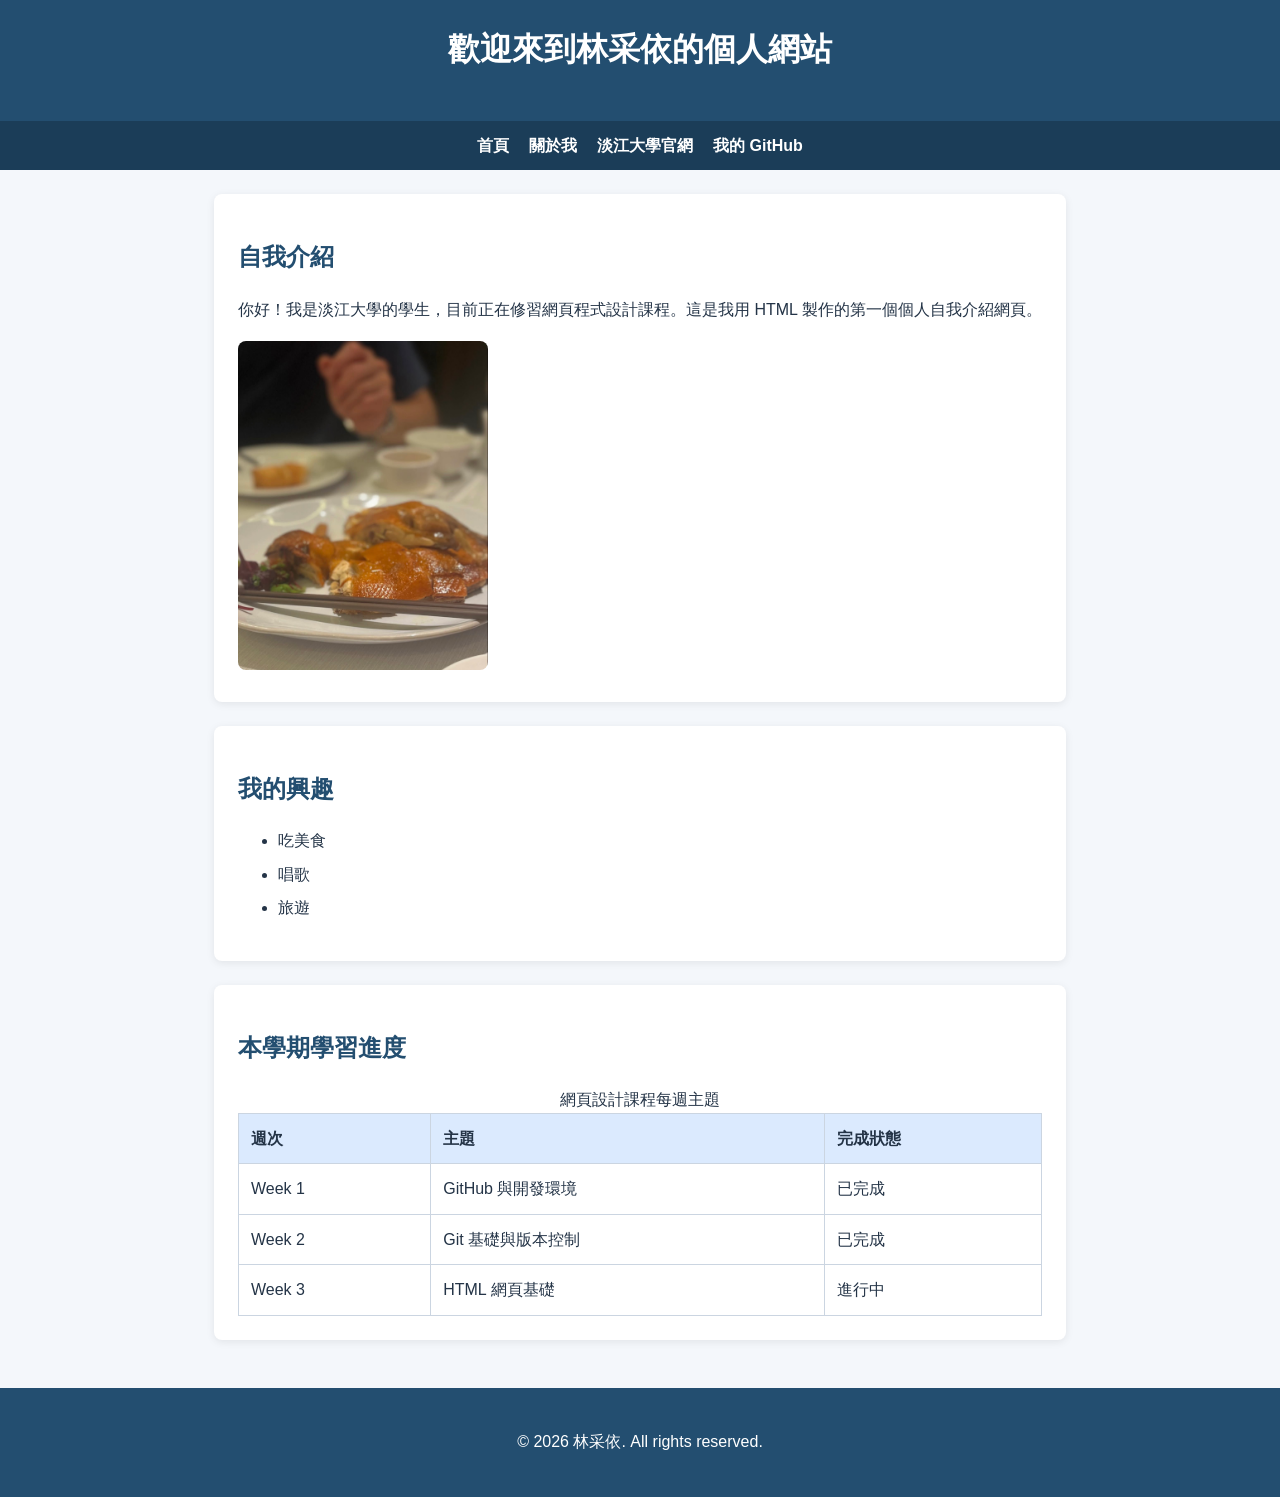
<file: index.html>
<!DOCTYPE html>
<html lang="zh-Hant">
<head>
  <meta charset="UTF-8">
  <meta name="viewport" content="width=device-width, initial-scale=1.0">
  <title>我的個人網站 - 首頁</title>
  <link rel="stylesheet" href="style.css">
</head>
<body>

  <!-- 頁首區塊 -->
  <header>
    <h1>歡迎來到林采依的個人網站</h1>
  </header>

  <!-- 導覽列（包含本機頁面連結與外部連結） -->
  <nav>
    <a href="index.html">首頁</a>
    <a href="about.html">關於我</a>
    <a href="https://www.tku.edu.tw/" target="_blank" rel="noreferrer">淡江大學官網</a>
    <a href="https://github.com/eeeee776" target="_blank" rel="noreferrer">我的 GitHub</a>
  </nav>

  <!-- 主要內容區塊 -->
  <main>
    <!-- 區段 1：自我介紹與圖片 -->
    <section>
      <h2>自我介紹</h2>
      <p>你好！我是淡江大學的學生，目前正在修習網頁程式設計課程。這是我用 HTML 製作的第一個個人自我介紹網頁。</p>
      <img src="images/food.jpeg" alt="林采依的照片" width="250">
    </section>

    <!-- 區段 2：興趣與技能清單 -->
    <section>
      <h2>我的興趣</h2>
      <ul>
        <li>吃美食</li>
        <li>唱歌</li>
        <li>旅遊</li>
      </ul>
    </section>

    <!-- 區段 3：至少三列資料的表格 -->
    <section>
      <h2>本學期學習進度</h2>
      <table>
        <caption>網頁設計課程每週主題</caption>
        <thead>
          <tr>
            <th scope="col">週次</th>
            <th scope="col">主題</th>
            <th scope="col">完成狀態</th>
          </tr>
        </thead>
        <tbody>
          <tr>
            <td>Week 1</td>
            <td>GitHub 與開發環境</td>
            <td>已完成</td>
          </tr>
          <tr>
            <td>Week 2</td>
            <td>Git 基礎與版本控制</td>
            <td>已完成</td>
          </tr>
          <tr>
            <td>Week 3</td>
            <td>HTML 網頁基礎</td>
            <td>進行中</td>
          </tr>
        </tbody>
      </table>
    </section>
  </main>

  <!-- 頁尾區塊 -->
  <footer>
    <p>© 2026 林采依. All rights reserved.</p>
  </footer>

</body>
</html>
</file>
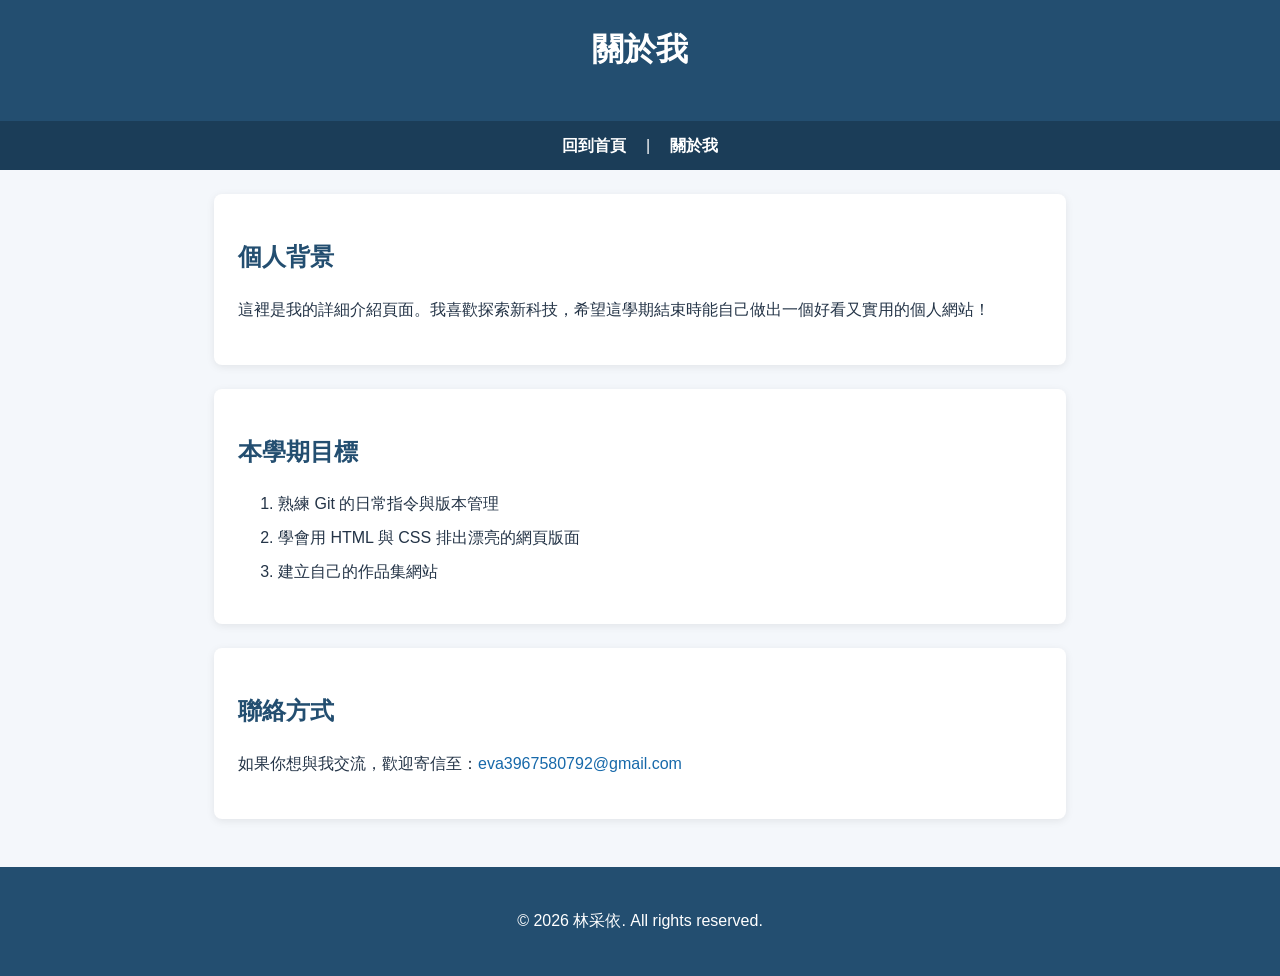
<file: about.html>
<!DOCTYPE html>
<html lang="zh-Hant">
<head>
  <meta charset="UTF-8">
  <meta name="viewport" content="width=device-width, initial-scale=1.0">
  <title>關於我 - 我的個人網站</title>
  <link rel="stylesheet" href="style.css">
</head>
<body>

  <header>
    <h1>關於我</h1>
  </header>

  <!-- 導覽列：提供連回首頁 index.html 的連結 -->
  <nav>
    <a href="index.html">回到首頁</a> |
    <a href="about.html">關於我</a>
  </nav>

  <main>
    <section>
      <h2>個人背景</h2>
      <p>這裡是我的詳細介紹頁面。我喜歡探索新科技，希望這學期結束時能自己做出一個好看又實用的個人網站！</p>
    </section>

    <section>
      <h2>本學期目標</h2>
      <ol>
        <li>熟練 Git 的日常指令與版本管理</li>
        <li>學會用 HTML 與 CSS 排出漂亮的網頁版面</li>
        <li>建立自己的作品集網站</li>
      </ol>
    </section>

    <section>
      <h2>聯絡方式</h2>
      <p>如果你想與我交流，歡迎寄信至：<a href="mailto:eva3967580792@gmail.com">eva3967580792@gmail.com</a></p>
    </section>
  </main>

  <footer>
    <p>© 2026 林采依. All rights reserved.</p>
  </footer>

</body>
</html>
</file>
<file: style.css>
/* 讓寬度計算更容易理解 */
* {
  box-sizing: border-box;
}

/* 3 & 4. 設定整個網頁的背景色、基本文字與字型 */
body {
  margin: 0;
  color: #243447;
  background-color: #f4f7fb;
  font-family: Arial, "Microsoft JhengHei", sans-serif;
  line-height: 1.6;
}

/* 3. 設定頁首與頁尾的背景色 */
header,
footer {
  padding: 24px;
  color: white;
  text-align: center;
  background-color: #234e70;
}

/* 6. 使用 Flexbox 排列導覽列，並加上底色讓白字清楚顯示 */
nav {
  display: flex;
  justify-content: center;
  gap: 20px;
  background-color: #1b3d58;
  padding: 12px;
  color: white;
}

/* 4. 設定導覽列連結與一般連結的樣式 */
a {
  color: #1769aa;
  text-decoration: none;
}

a:hover {
  text-decoration: underline;
}

nav a {
  color: white;
  text-decoration: none;
  font-weight: bold;
}

nav a:hover {
  text-decoration: underline;
}

/* 3. 設定主要內容區域與區塊背景色 */
main {
  width: 90%;
  max-width: 900px;
  margin: 0 auto;
  padding: 24px;
}

section,
main > div {
  margin-bottom: 24px;
  padding: 24px;
  background-color: white;
  border-radius: 8px;
  box-shadow: 0 2px 8px rgba(0, 0, 0, 0.08);
}

/* 4. 設定標題與段落的樣式 */
h1 {
  margin-top: 0;
}

h2 {
  color: #234e70;
}

p {
  line-height: 1.8;
}

/* 5. 設定圖片寬度與圓角 */
img {
  max-width: 100%;
  height: auto;
  border-radius: 8px;
}

/* 清單間距 */
li {
  margin-bottom: 8px;
}

/* 5. 設定表格框線與外觀 */
table {
  width: 100%;
  border-collapse: collapse;
  background-color: white;
}

th,
td {
  padding: 12px;
  border: 1px solid #cbd5e1;
  text-align: left;
}

th {
  background-color: #dbeafe;
}

/* 手機版面 RWD */
@media (max-width: 600px) {
  header,
  footer {
    padding: 16px;
  }

  main {
    width: 100%;
    padding: 16px;
  }

  section,
  main > div {
    padding: 16px;
  }

  nav {
    flex-direction: column;
    align-items: center;
    gap: 8px;
  }

  table {
    font-size: 14px;
  }
}
</file>
